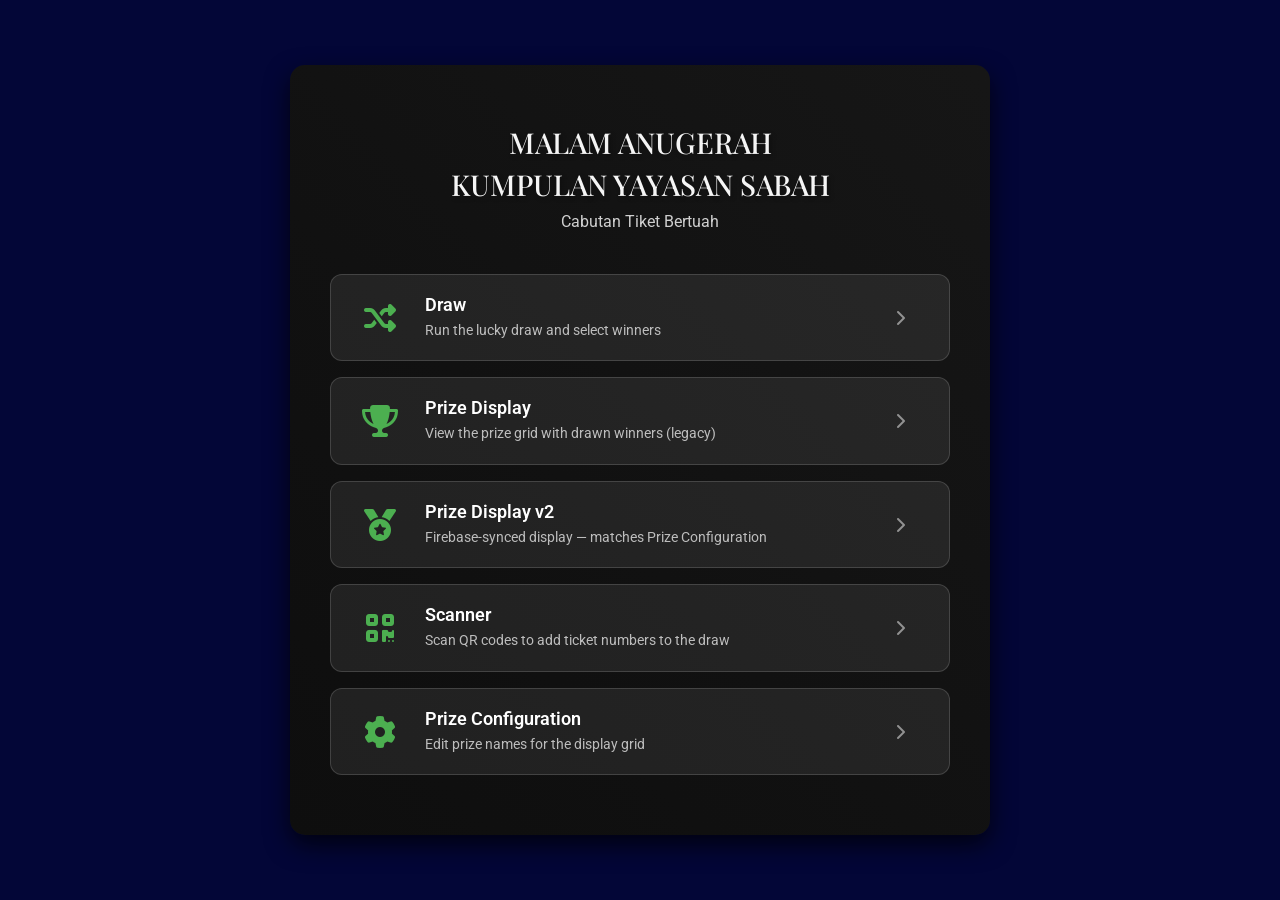
<file: index.html>
<!DOCTYPE html>
<html lang="en">
<head>
    <meta charset="UTF-8">
    <meta name="viewport" content="width=device-width, initial-scale=1.0">
    <link href="https://cdn.jsdelivr.net/npm/bootstrap@5.3.0/dist/css/bootstrap.min.css" rel="stylesheet">
    <link href="https://fonts.googleapis.com/css2?family=Playfair+Display:wght@700&family=Roboto:wght@400&display=swap" rel="stylesheet">
    <link rel="stylesheet" href="https://cdnjs.cloudflare.com/ajax/libs/font-awesome/6.4.0/css/all.min.css">
    <title>MAKYS - Malam Anugerah Kumpulan Yayasan Sabah</title>
    <style>
        body {
            background-color: #030637;
            font-family: 'Roboto', sans-serif;
            color: #f5f5f5;
            min-height: 100vh;
            display: flex;
            flex-direction: column;
            align-items: center;
            justify-content: center;
            padding: 20px;
        }

        .hub-container {
            max-width: 700px;
            width: 100%;
            background: linear-gradient(45deg, #000000, #0A0A0A, #111111, #1A1A1A, #222222);
            background-size: 400% 400%;
            animation: gradientBG 15s ease infinite;
            border-radius: 15px;
            box-shadow: 0 10px 25px rgba(0, 0, 0, 0.7);
            padding: 60px 40px;
            text-align: center;
        }

        @keyframes gradientBG {
            0% { background-position: 0% 50%; }
            50% { background-position: 100% 50%; }
            100% { background-position: 0% 50%; }
        }

        h1 {
            font-family: 'Playfair Display', serif;
            font-size: 1.8rem;
            margin-bottom: 0.5rem;
            text-shadow: 2px 2px 5px rgba(0, 0, 0, 0.3);
        }

        .subtitle {
            font-size: 1rem;
            color: rgba(255, 255, 255, 0.8);
            margin-bottom: 2.5rem;
        }

        .nav-cards {
            display: flex;
            flex-direction: column;
            gap: 1rem;
        }

        .nav-card {
            display: flex;
            align-items: center;
            gap: 1.25rem;
            padding: 1.25rem 1.5rem;
            background: rgba(255, 255, 255, 0.08);
            border: 1px solid rgba(255, 255, 255, 0.15);
            border-radius: 12px;
            color: #fff;
            text-decoration: none;
            transition: all 0.3s ease;
            text-align: left;
        }

        .nav-card:hover {
            background: rgba(255, 255, 255, 0.15);
            border-color: rgba(255, 255, 255, 0.3);
            transform: translateY(-2px);
            box-shadow: 0 8px 20px rgba(0, 0, 0, 0.3);
            color: #fff;
        }

        .nav-card i {
            font-size: 2rem;
            width: 50px;
            text-align: center;
            color: #4CAF50;
        }

        .nav-card-content h3 {
            font-size: 1.1rem;
            font-weight: 600;
            margin-bottom: 0.25rem;
        }

        .nav-card-content p {
            font-size: 0.85rem;
            color: rgba(255, 255, 255, 0.7);
            margin: 0;
        }

        @media (max-width: 576px) {
            .hub-container {
                padding: 40px 24px;
            }

            h1 {
                font-size: 1.4rem;
            }
        }
    </style>
</head>
<body>
    <div class="hub-container">
        <h1>MALAM ANUGERAH</h1>
        <h1>KUMPULAN YAYASAN SABAH</h1>
        <p class="subtitle">Cabutan Tiket Bertuah</p>

        <div class="nav-cards">
            <a href="Draw.html" class="nav-card">
                <i class="fas fa-random"></i>
                <div class="nav-card-content">
                    <h3>Draw</h3>
                    <p>Run the lucky draw and select winners</p>
                </div>
                <i class="fas fa-chevron-right" style="font-size: 1rem; color: rgba(255,255,255,0.5); margin-left: auto;"></i>
            </a>

            <a href="displayPrize.html" class="nav-card">
                <i class="fas fa-trophy"></i>
                <div class="nav-card-content">
                    <h3>Prize Display</h3>
                    <p>View the prize grid with drawn winners (legacy)</p>
                </div>
                <i class="fas fa-chevron-right" style="font-size: 1rem; color: rgba(255,255,255,0.5); margin-left: auto;"></i>
            </a>

            <a href="PrizeDisplay.html" class="nav-card">
                <i class="fas fa-medal"></i>
                <div class="nav-card-content">
                    <h3>Prize Display v2</h3>
                    <p>Firebase-synced display — matches Prize Configuration</p>
                </div>
                <i class="fas fa-chevron-right" style="font-size: 1rem; color: rgba(255,255,255,0.5); margin-left: auto;"></i>
            </a>

            <a href="Scanner01.html" class="nav-card">
                <i class="fas fa-qrcode"></i>
                <div class="nav-card-content">
                    <h3>Scanner</h3>
                    <p>Scan QR codes to add ticket numbers to the draw</p>
                </div>
                <i class="fas fa-chevron-right" style="font-size: 1rem; color: rgba(255,255,255,0.5); margin-left: auto;"></i>
            </a>

            <a href="PrizeConfig.html" class="nav-card">
                <i class="fas fa-cog"></i>
                <div class="nav-card-content">
                    <h3>Prize Configuration</h3>
                    <p>Edit prize names for the display grid</p>
                </div>
                <i class="fas fa-chevron-right" style="font-size: 1rem; color: rgba(255,255,255,0.5); margin-left: auto;"></i>
            </a>
        </div>
    </div>
</body>
</html>
</file>
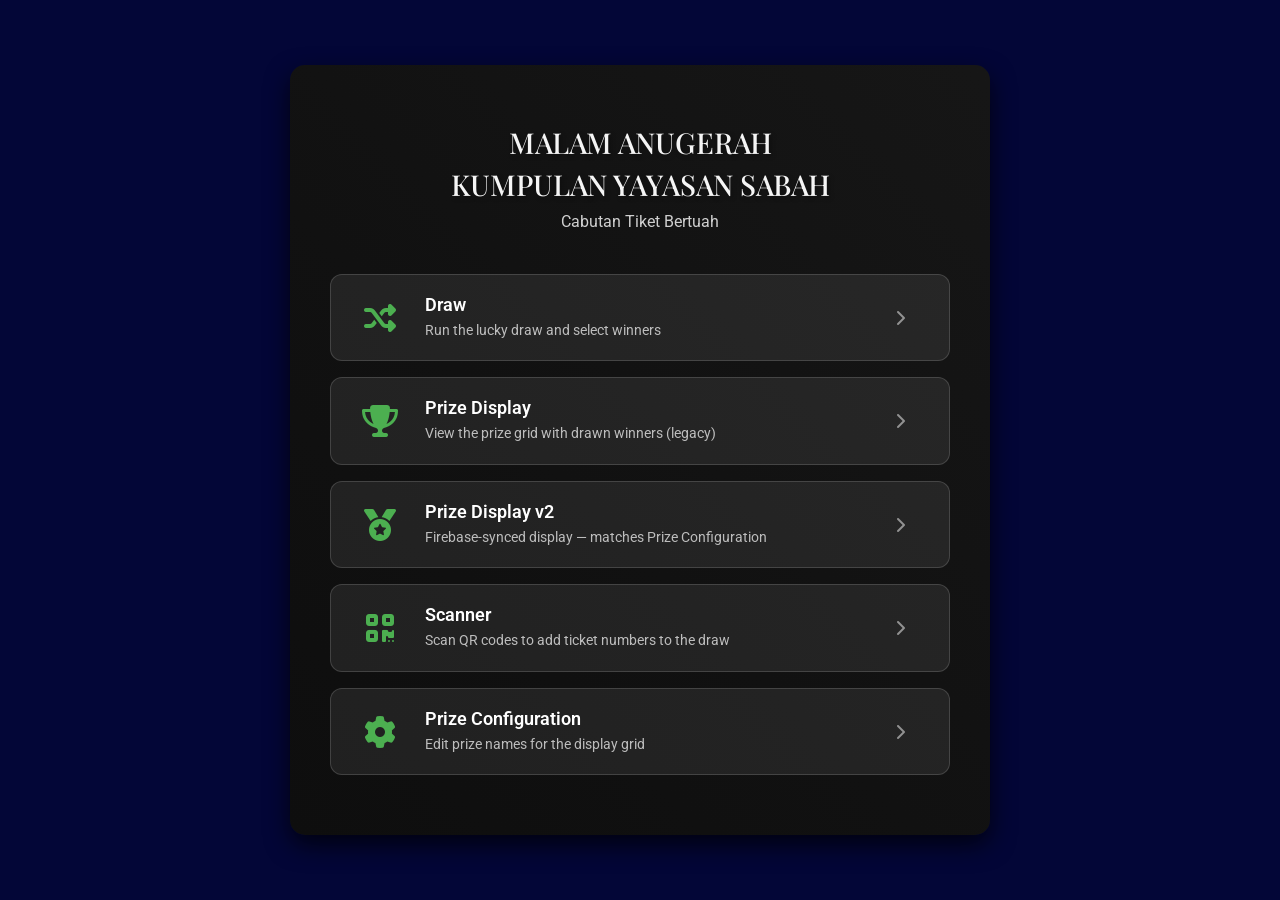
<file: makysdraw/index.html>
<!DOCTYPE html>
<html lang="en">
<head>
    <meta charset="UTF-8">
    <meta name="viewport" content="width=device-width, initial-scale=1.0">
    <link href="https://cdn.jsdelivr.net/npm/bootstrap@5.3.0/dist/css/bootstrap.min.css" rel="stylesheet">
    <link href="https://fonts.googleapis.com/css2?family=Playfair+Display:wght@700&family=Roboto:wght@400&display=swap" rel="stylesheet">
    <link rel="stylesheet" href="https://cdnjs.cloudflare.com/ajax/libs/font-awesome/6.4.0/css/all.min.css">
    <title>MAKYS - Malam Anugerah Kumpulan Yayasan Sabah</title>
    <style>
        body {
            background-color: #030637;
            font-family: 'Roboto', sans-serif;
            color: #f5f5f5;
            min-height: 100vh;
            display: flex;
            flex-direction: column;
            align-items: center;
            justify-content: center;
            padding: 20px;
        }

        .hub-container {
            max-width: 700px;
            width: 100%;
            background: linear-gradient(45deg, #000000, #0A0A0A, #111111, #1A1A1A, #222222);
            background-size: 400% 400%;
            animation: gradientBG 15s ease infinite;
            border-radius: 15px;
            box-shadow: 0 10px 25px rgba(0, 0, 0, 0.7);
            padding: 60px 40px;
            text-align: center;
        }

        @keyframes gradientBG {
            0% { background-position: 0% 50%; }
            50% { background-position: 100% 50%; }
            100% { background-position: 0% 50%; }
        }

        h1 {
            font-family: 'Playfair Display', serif;
            font-size: 1.8rem;
            margin-bottom: 0.5rem;
            text-shadow: 2px 2px 5px rgba(0, 0, 0, 0.3);
        }

        .subtitle {
            font-size: 1rem;
            color: rgba(255, 255, 255, 0.8);
            margin-bottom: 2.5rem;
        }

        .nav-cards {
            display: flex;
            flex-direction: column;
            gap: 1rem;
        }

        .nav-card {
            display: flex;
            align-items: center;
            gap: 1.25rem;
            padding: 1.25rem 1.5rem;
            background: rgba(255, 255, 255, 0.08);
            border: 1px solid rgba(255, 255, 255, 0.15);
            border-radius: 12px;
            color: #fff;
            text-decoration: none;
            transition: all 0.3s ease;
            text-align: left;
        }

        .nav-card:hover {
            background: rgba(255, 255, 255, 0.15);
            border-color: rgba(255, 255, 255, 0.3);
            transform: translateY(-2px);
            box-shadow: 0 8px 20px rgba(0, 0, 0, 0.3);
            color: #fff;
        }

        .nav-card i {
            font-size: 2rem;
            width: 50px;
            text-align: center;
            color: #4CAF50;
        }

        .nav-card-content h3 {
            font-size: 1.1rem;
            font-weight: 600;
            margin-bottom: 0.25rem;
        }

        .nav-card-content p {
            font-size: 0.85rem;
            color: rgba(255, 255, 255, 0.7);
            margin: 0;
        }

        @media (max-width: 576px) {
            .hub-container {
                padding: 40px 24px;
            }

            h1 {
                font-size: 1.4rem;
            }
        }
    </style>
</head>
<body>
    <div class="hub-container">
        <h1>MALAM ANUGERAH</h1>
        <h1>KUMPULAN YAYASAN SABAH</h1>
        <p class="subtitle">Cabutan Tiket Bertuah</p>

        <div class="nav-cards">
            <a href="Draw.html" class="nav-card">
                <i class="fas fa-random"></i>
                <div class="nav-card-content">
                    <h3>Draw</h3>
                    <p>Run the lucky draw and select winners</p>
                </div>
                <i class="fas fa-chevron-right" style="font-size: 1rem; color: rgba(255,255,255,0.5); margin-left: auto;"></i>
            </a>

            <a href="displayPrize.html" class="nav-card">
                <i class="fas fa-trophy"></i>
                <div class="nav-card-content">
                    <h3>Prize Display</h3>
                    <p>View the prize grid with drawn winners (legacy)</p>
                </div>
                <i class="fas fa-chevron-right" style="font-size: 1rem; color: rgba(255,255,255,0.5); margin-left: auto;"></i>
            </a>

            <a href="PrizeDisplay.html" class="nav-card">
                <i class="fas fa-medal"></i>
                <div class="nav-card-content">
                    <h3>Prize Display v2</h3>
                    <p>Firebase-synced display — matches Prize Configuration</p>
                </div>
                <i class="fas fa-chevron-right" style="font-size: 1rem; color: rgba(255,255,255,0.5); margin-left: auto;"></i>
            </a>

            <a href="Scanner01.html" class="nav-card">
                <i class="fas fa-qrcode"></i>
                <div class="nav-card-content">
                    <h3>Scanner</h3>
                    <p>Scan QR codes to add ticket numbers to the draw</p>
                </div>
                <i class="fas fa-chevron-right" style="font-size: 1rem; color: rgba(255,255,255,0.5); margin-left: auto;"></i>
            </a>

            <a href="PrizeConfig.html" class="nav-card">
                <i class="fas fa-cog"></i>
                <div class="nav-card-content">
                    <h3>Prize Configuration</h3>
                    <p>Edit prize names for the display grid</p>
                </div>
                <i class="fas fa-chevron-right" style="font-size: 1rem; color: rgba(255,255,255,0.5); margin-left: auto;"></i>
            </a>
        </div>
    </div>
</body>
</html>
</file>
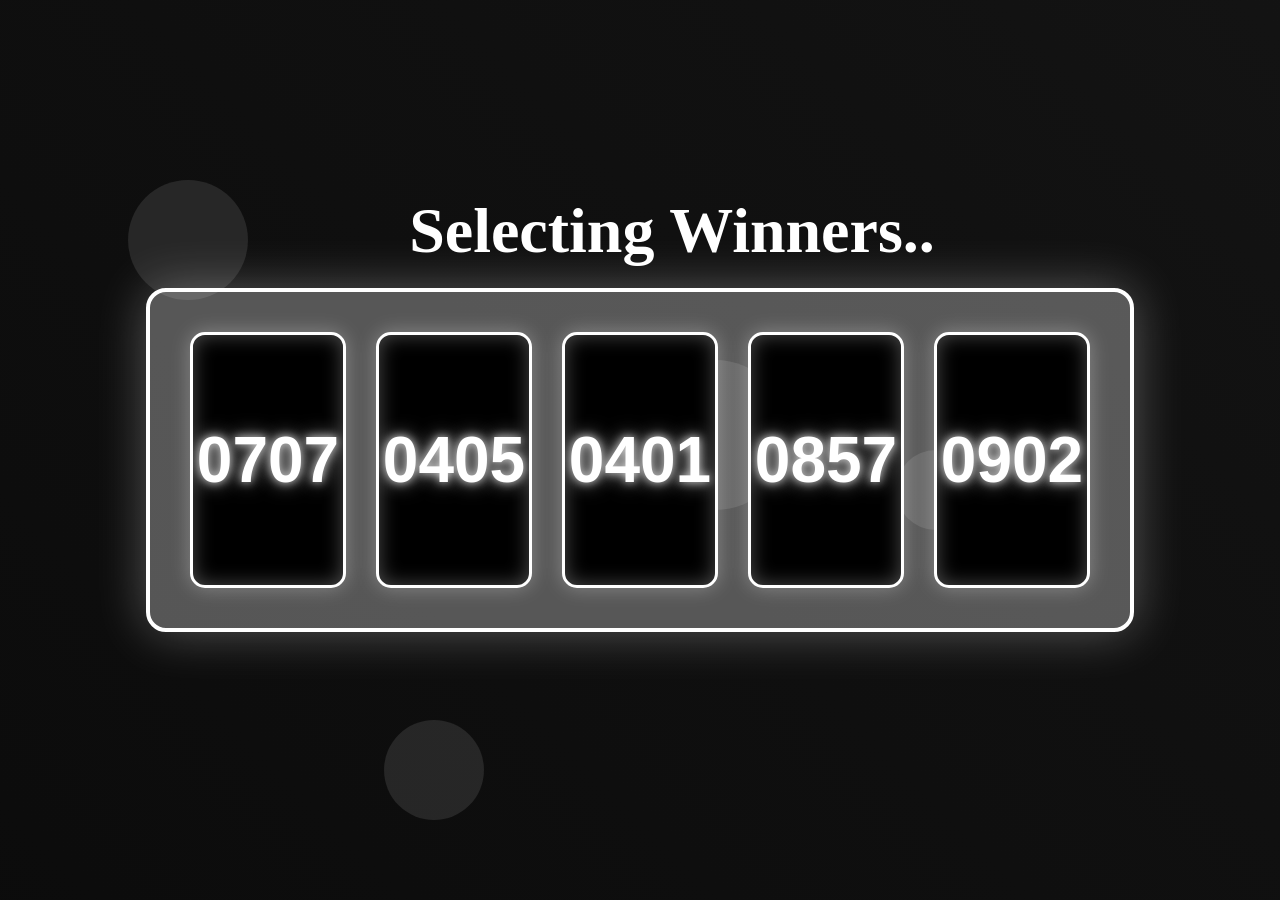
<file: slotmac.html>
<!DOCTYPE html>
<html lang="en">
<head>
    <meta charset="UTF-8">
    <meta name="viewport" content="width=device-width, initial-scale=1.0">
    <title>Loading Animation</title>
    <style>
        /* General Styles */
        body {
            margin: 0;
            height: 100vh;
            overflow: hidden;
            background: linear-gradient(45deg, #000000, #0a0a0a, #111111, #1a1a1a, #222222);
            background-size: 400% 400%;
            animation: gradientBG 15s ease infinite;
            font-family: 'Arial', sans-serif;
            color: white;
            display: flex;
            flex-direction: column;
            justify-content: center;
            align-items: center;
        }

        /* Animated gradient background */
        @keyframes gradientBG {
            0% { background-position: 0% 50%; }
            50% { background-position: 100% 50%; }
            100% { background-position: 0% 50%; }
        }

        /* Floating shapes (circles) */
        .floating-shapes {
            position: absolute;
            top: 0;
            left: 0;
            width: 100%;
            height: 100%;
            overflow: hidden;
        }

        .floating-shapes div {
            position: absolute;
            background: rgba(255, 255, 255, 0.1);
            border-radius: 50%;
            animation: float 10s infinite ease-in-out;
        }

        /* Randomize size and position of floating shapes */
        .floating-shapes div:nth-child(1) {
            width: 120px;
            height: 120px;
            top: 20%;
            left: 10%;
            animation-duration: 8s;
        }

        .floating-shapes div:nth-child(2) {
            width: 80px;
            height: 80px;
            top: 50%;
            left: 70%;
            animation-duration: 12s;
        }

        .floating-shapes div:nth-child(3) {
            width: 100px;
            height: 100px;
            top: 80%;
            left: 30%;
            animation-duration: 10s;
        }

        .floating-shapes div:nth-child(4) {
            width: 150px;
            height: 150px;
            top: 40%;
            left: 50%;
            animation-duration: 15s;
        }

        /* Floating animation */
        @keyframes float {
            0% { transform: translateY(0) rotate(0deg); }
            50% { transform: translateY(-20px) rotate(180deg); }
            100% { transform: translateY(0) rotate(360deg); }
        }

        /* Sparkling effect */
        .sparkles {
            position: absolute;
            top: 0;
            left: 0;
            width: 100%;
            height: 100%;
            overflow: hidden;
        }

        .sparkles div {
            position: absolute;
            width: 4px;
            height: 4px;
            background: rgba(255, 255, 255, 0.8);
            border-radius: 50%;
            animation: sparkle 2s infinite ease-in-out;
        }

        /* Sparkle animation */
        @keyframes sparkle {
            0% { opacity: 0; transform: scale(0); }
            50% { opacity: 1; transform: scale(1); }
            100% { opacity: 0; transform: scale(0); }
        }

        /* Slot Machine Container */
        .slot-machine {
            display: flex;
            gap: 30px;
            padding: 40px;
            background: rgba(255, 255, 255, 0.3);
            border-radius: 20px;
            box-shadow: 0 0 50px rgba(255, 255, 255, 0.3);
            border: 4px solid #ffffff;
            position: relative;
            z-index: 10;
            transform: translateY(-20px); /* Moves the slot machine higher */
        }

        /* Carousel Container */
        .carousel {
            width: 150px;
            height: 250px;
            overflow: hidden;
            position: relative;
            background: #000000;
            border-radius: 15px;
            border: 3px solid #ffffff;
            box-shadow: inset 0 0 20px rgba(255, 255, 255, 0.3), 0 0 20px rgba(255, 255, 255, 0.3);
        }

        /* Carousel Items */
        .carousel-items {
            position: absolute;
            top: 0;
            left: 0;
            width: 100%;
        }

        .carousel-item {
            height: 250px;
            display: flex;
            justify-content: center;
            align-items: center;
            font-size: 4rem;
            font-weight: bold;
            color: #ffffff;
            text-shadow: 0 0 10px rgba(255, 255, 255, 0.8), 0 0 20px rgba(255, 255, 255, 0.6);
        }

        /* Animation */
        @keyframes scroll {
            0% { transform: translateY(0); }
            100% { transform: translateY(-100%); }
        }

        /* Heading container */
        h1 {
            margin-bottom: 40px;
            font-size: 4rem;
            font-family: 'Georgia', serif;
            color: #ffffff;
            position: relative;
            z-index: 10;
            display: flex;
            justify-content: center;
            align-items: center;
            text-align: center;
            margin-top: -55px; /* Moves the text higher */
        }

        /* Loading dots */
        .loading-dots {
            display: inline-block;
            width: 3ch;
            text-align: left;
        }

        /* Style for "Done!" text */
        .done-text {
            color: #00ff00;
            text-align: center;
        }
    </style>
</head>
<body>
    <!-- Animated background elements -->
    <div class="floating-shapes">
        <div></div>
        <div></div>
        <div></div>
        <div></div>
    </div>
    <div class="sparkles" id="sparkles"></div>

    <!-- Heading with static text and animated dots -->
    <h1 id="heading">
        &emsp;&emsp;Selecting Winners
        <span class="loading-dots"></span>
    </h1>

    <!-- Slot Machine Container -->
    <div class="slot-machine">
        <!-- Carousel 1 -->
        <div class="carousel">
            <div class="carousel-items" id="carousel1"></div>
        </div>

        <!-- Carousel 2 -->
        <div class="carousel">
            <div class="carousel-items" id="carousel2"></div>
        </div>

        <!-- Carousel 3 -->
        <div class="carousel">
            <div class="carousel-items" id="carousel3"></div>
        </div>

        <!-- Carousel 4 -->
        <div class="carousel">
            <div class="carousel-items" id="carousel4"></div>
        </div>

        <!-- Carousel 5 -->
        <div class="carousel">
            <div class="carousel-items" id="carousel5"></div>
        </div>
    </div>

    <!-- Audio for spinning sound effect -->
    <audio id="spinningSound" loop>
        <source src="spinning-sound.mp3" type="audio/mpeg">
        Your browser does not support the audio element.
    </audio>

    <script>
        // Function to reset the animation
        function resetAnimation() {
            const heading = document.getElementById('heading');
            heading.innerHTML = "&emsp;&emsp;Selecting Winners<span class='loading-dots'></span>";

            // Restart the loading dots animation
            animateLoadingDots();

            // Commented out the "Done!" functionality
            /*
            setTimeout(() => {
                heading.innerHTML = "<span class='done-text'>Done!</span>";
            }, 7000); // 7000 milliseconds = 7 seconds
            */
        }

        // Function to animate the loading dots
        function animateLoadingDots() {
            const dotsElement = document.querySelector('.loading-dots');
            let dots = '';
            let count = 0;

            const interval = setInterval(() => {
                dots = '.'.repeat(count % 3 + 1); // Cycle through 1, 2, 3 dots
                dotsElement.textContent = dots;
                count++;
            }, 500); // Update every 500ms
        }

        // Get the audio element
const spinningSound = document.getElementById("spinningSound");

function animateCarousels() {
    const carousels = [
        document.getElementById('carousel1'),
        document.getElementById('carousel2'),
        document.getElementById('carousel3'),
        document.getElementById('carousel4'),
        document.getElementById('carousel5')
    ];

    // Generate an array of numbers from 0001 to 1500
    const numbers = Array.from({ length: 1500 }, (_, i) => (i + 1).toString().padStart(4, '0'));

    carousels.forEach((carousel, index) => {
        // Clear existing items
        carousel.innerHTML = '';

        // Shuffle the numbers array to randomize the order
        const shuffledNumbers = numbers.sort(() => Math.random() - 0.5);

        // Add 10 random 4-digit numbers to the carousel
        for (let i = 0; i < 10; i++) {
            const item = document.createElement('div');
            item.className = 'carousel-item';
            item.textContent = shuffledNumbers[i];
            carousel.appendChild(item);
        }

        // Animate the carousel
        const duration = 3000 + index * 500; // Staggered animation duration
        carousel.style.animation = `scroll ${duration}ms linear infinite`;

        // Play the sound when the animation starts
        if (index === 0) {
            spinningSound.currentTime = 0; // Restart the sound
            spinningSound.play();
        }

        // Stop the sound when the last animation completes
        setTimeout(() => {
            if (index === carousels.length - 1) {
                spinningSound.pause();
            }
        }, duration);
    });
}


        // Start the loading dots animation
        animateLoadingDots();

        // Reset the animation when the page loads (for the first time)
        resetAnimation();

        // Populate and animate carousels
        animateCarousels();
    </script>
</body>
</html>
</file>
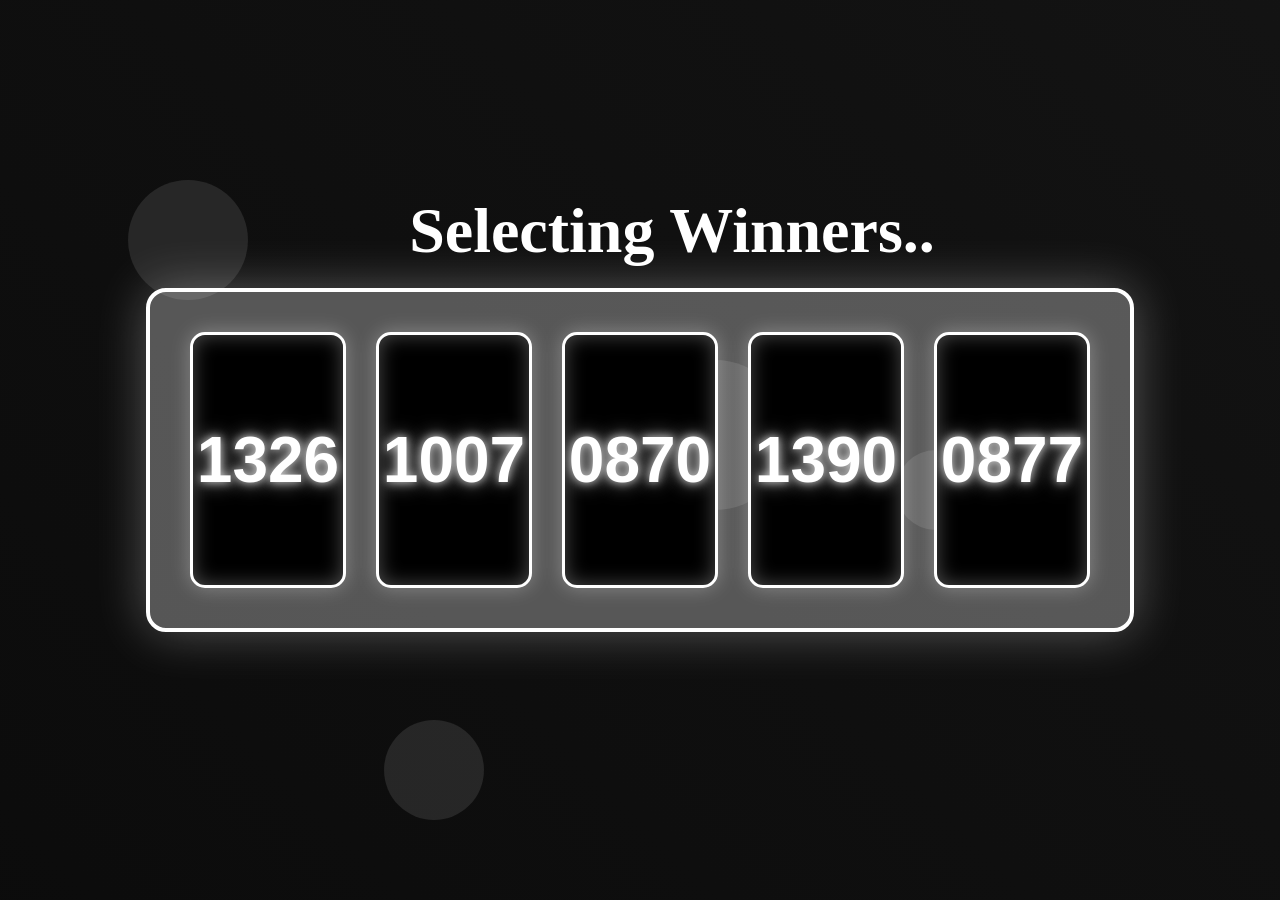
<file: makysdraw/slotmac.html>
<!DOCTYPE html>
<html lang="en">
<head>
    <meta charset="UTF-8">
    <meta name="viewport" content="width=device-width, initial-scale=1.0">
    <title>Loading Animation</title>
    <style>
        /* General Styles */
        body {
            margin: 0;
            height: 100vh;
            overflow: hidden;
            background: linear-gradient(45deg, #000000, #0a0a0a, #111111, #1a1a1a, #222222);
            background-size: 400% 400%;
            animation: gradientBG 15s ease infinite;
            font-family: 'Arial', sans-serif;
            color: white;
            display: flex;
            flex-direction: column;
            justify-content: center;
            align-items: center;
        }

        /* Animated gradient background */
        @keyframes gradientBG {
            0% { background-position: 0% 50%; }
            50% { background-position: 100% 50%; }
            100% { background-position: 0% 50%; }
        }

        /* Floating shapes (circles) */
        .floating-shapes {
            position: absolute;
            top: 0;
            left: 0;
            width: 100%;
            height: 100%;
            overflow: hidden;
        }

        .floating-shapes div {
            position: absolute;
            background: rgba(255, 255, 255, 0.1);
            border-radius: 50%;
            animation: float 10s infinite ease-in-out;
        }

        /* Randomize size and position of floating shapes */
        .floating-shapes div:nth-child(1) {
            width: 120px;
            height: 120px;
            top: 20%;
            left: 10%;
            animation-duration: 8s;
        }

        .floating-shapes div:nth-child(2) {
            width: 80px;
            height: 80px;
            top: 50%;
            left: 70%;
            animation-duration: 12s;
        }

        .floating-shapes div:nth-child(3) {
            width: 100px;
            height: 100px;
            top: 80%;
            left: 30%;
            animation-duration: 10s;
        }

        .floating-shapes div:nth-child(4) {
            width: 150px;
            height: 150px;
            top: 40%;
            left: 50%;
            animation-duration: 15s;
        }

        /* Floating animation */
        @keyframes float {
            0% { transform: translateY(0) rotate(0deg); }
            50% { transform: translateY(-20px) rotate(180deg); }
            100% { transform: translateY(0) rotate(360deg); }
        }

        /* Sparkling effect */
        .sparkles {
            position: absolute;
            top: 0;
            left: 0;
            width: 100%;
            height: 100%;
            overflow: hidden;
        }

        .sparkles div {
            position: absolute;
            width: 4px;
            height: 4px;
            background: rgba(255, 255, 255, 0.8);
            border-radius: 50%;
            animation: sparkle 2s infinite ease-in-out;
        }

        /* Sparkle animation */
        @keyframes sparkle {
            0% { opacity: 0; transform: scale(0); }
            50% { opacity: 1; transform: scale(1); }
            100% { opacity: 0; transform: scale(0); }
        }

        /* Slot Machine Container */
        .slot-machine {
            display: flex;
            gap: 30px;
            padding: 40px;
            background: rgba(255, 255, 255, 0.3);
            border-radius: 20px;
            box-shadow: 0 0 50px rgba(255, 255, 255, 0.3);
            border: 4px solid #ffffff;
            position: relative;
            z-index: 10;
            transform: translateY(-20px); /* Moves the slot machine higher */
        }

        /* Carousel Container */
        .carousel {
            width: 150px;
            height: 250px;
            overflow: hidden;
            position: relative;
            background: #000000;
            border-radius: 15px;
            border: 3px solid #ffffff;
            box-shadow: inset 0 0 20px rgba(255, 255, 255, 0.3), 0 0 20px rgba(255, 255, 255, 0.3);
        }

        /* Carousel Items */
        .carousel-items {
            position: absolute;
            top: 0;
            left: 0;
            width: 100%;
        }

        .carousel-item {
            height: 250px;
            display: flex;
            justify-content: center;
            align-items: center;
            font-size: 4rem;
            font-weight: bold;
            color: #ffffff;
            text-shadow: 0 0 10px rgba(255, 255, 255, 0.8), 0 0 20px rgba(255, 255, 255, 0.6);
        }

        /* Animation */
        @keyframes scroll {
            0% { transform: translateY(0); }
            100% { transform: translateY(-100%); }
        }

        /* Heading container */
        h1 {
            margin-bottom: 40px;
            font-size: 4rem;
            font-family: 'Georgia', serif;
            color: #ffffff;
            position: relative;
            z-index: 10;
            display: flex;
            justify-content: center;
            align-items: center;
            text-align: center;
            margin-top: -55px; /* Moves the text higher */
        }

        /* Loading dots */
        .loading-dots {
            display: inline-block;
            width: 3ch;
            text-align: left;
        }

        /* Style for "Done!" text */
        .done-text {
            color: #00ff00;
            text-align: center;
        }
    </style>
</head>
<body>
    <!-- Animated background elements -->
    <div class="floating-shapes">
        <div></div>
        <div></div>
        <div></div>
        <div></div>
    </div>
    <div class="sparkles" id="sparkles"></div>

    <!-- Heading with static text and animated dots -->
    <h1 id="heading">
        &emsp;&emsp;Selecting Winners
        <span class="loading-dots"></span>
    </h1>

    <!-- Slot Machine Container -->
    <div class="slot-machine">
        <!-- Carousel 1 -->
        <div class="carousel">
            <div class="carousel-items" id="carousel1"></div>
        </div>

        <!-- Carousel 2 -->
        <div class="carousel">
            <div class="carousel-items" id="carousel2"></div>
        </div>

        <!-- Carousel 3 -->
        <div class="carousel">
            <div class="carousel-items" id="carousel3"></div>
        </div>

        <!-- Carousel 4 -->
        <div class="carousel">
            <div class="carousel-items" id="carousel4"></div>
        </div>

        <!-- Carousel 5 -->
        <div class="carousel">
            <div class="carousel-items" id="carousel5"></div>
        </div>
    </div>

    <!-- Audio for spinning sound effect -->
    <audio id="spinningSound" loop>
        <source src="spinning-sound.mp3" type="audio/mpeg">
        Your browser does not support the audio element.
    </audio>

    <script>
        // Function to reset the animation
        function resetAnimation() {
            const heading = document.getElementById('heading');
            heading.innerHTML = "&emsp;&emsp;Selecting Winners<span class='loading-dots'></span>";

            // Restart the loading dots animation
            animateLoadingDots();

            // Commented out the "Done!" functionality
            /*
            setTimeout(() => {
                heading.innerHTML = "<span class='done-text'>Done!</span>";
            }, 7000); // 7000 milliseconds = 7 seconds
            */
        }

        // Function to animate the loading dots
        function animateLoadingDots() {
            const dotsElement = document.querySelector('.loading-dots');
            let dots = '';
            let count = 0;

            const interval = setInterval(() => {
                dots = '.'.repeat(count % 3 + 1); // Cycle through 1, 2, 3 dots
                dotsElement.textContent = dots;
                count++;
            }, 500); // Update every 500ms
        }

        // Get the audio element
const spinningSound = document.getElementById("spinningSound");

function animateCarousels() {
    const carousels = [
        document.getElementById('carousel1'),
        document.getElementById('carousel2'),
        document.getElementById('carousel3'),
        document.getElementById('carousel4'),
        document.getElementById('carousel5')
    ];

    // Generate an array of numbers from 0001 to 1500
    const numbers = Array.from({ length: 1500 }, (_, i) => (i + 1).toString().padStart(4, '0'));

    carousels.forEach((carousel, index) => {
        // Clear existing items
        carousel.innerHTML = '';

        // Shuffle the numbers array to randomize the order
        const shuffledNumbers = numbers.sort(() => Math.random() - 0.5);

        // Add 10 random 4-digit numbers to the carousel
        for (let i = 0; i < 10; i++) {
            const item = document.createElement('div');
            item.className = 'carousel-item';
            item.textContent = shuffledNumbers[i];
            carousel.appendChild(item);
        }

        // Animate the carousel
        const duration = 3000 + index * 500; // Staggered animation duration
        carousel.style.animation = `scroll ${duration}ms linear infinite`;

        // Play the sound when the animation starts
        if (index === 0) {
            spinningSound.currentTime = 0; // Restart the sound
            spinningSound.play();
        }

        // Stop the sound when the last animation completes
        setTimeout(() => {
            if (index === carousels.length - 1) {
                spinningSound.pause();
            }
        }, duration);
    });
}


        // Start the loading dots animation
        animateLoadingDots();

        // Reset the animation when the page loads (for the first time)
        resetAnimation();

        // Populate and animate carousels
        animateCarousels();
    </script>
</body>
</html>
</file>
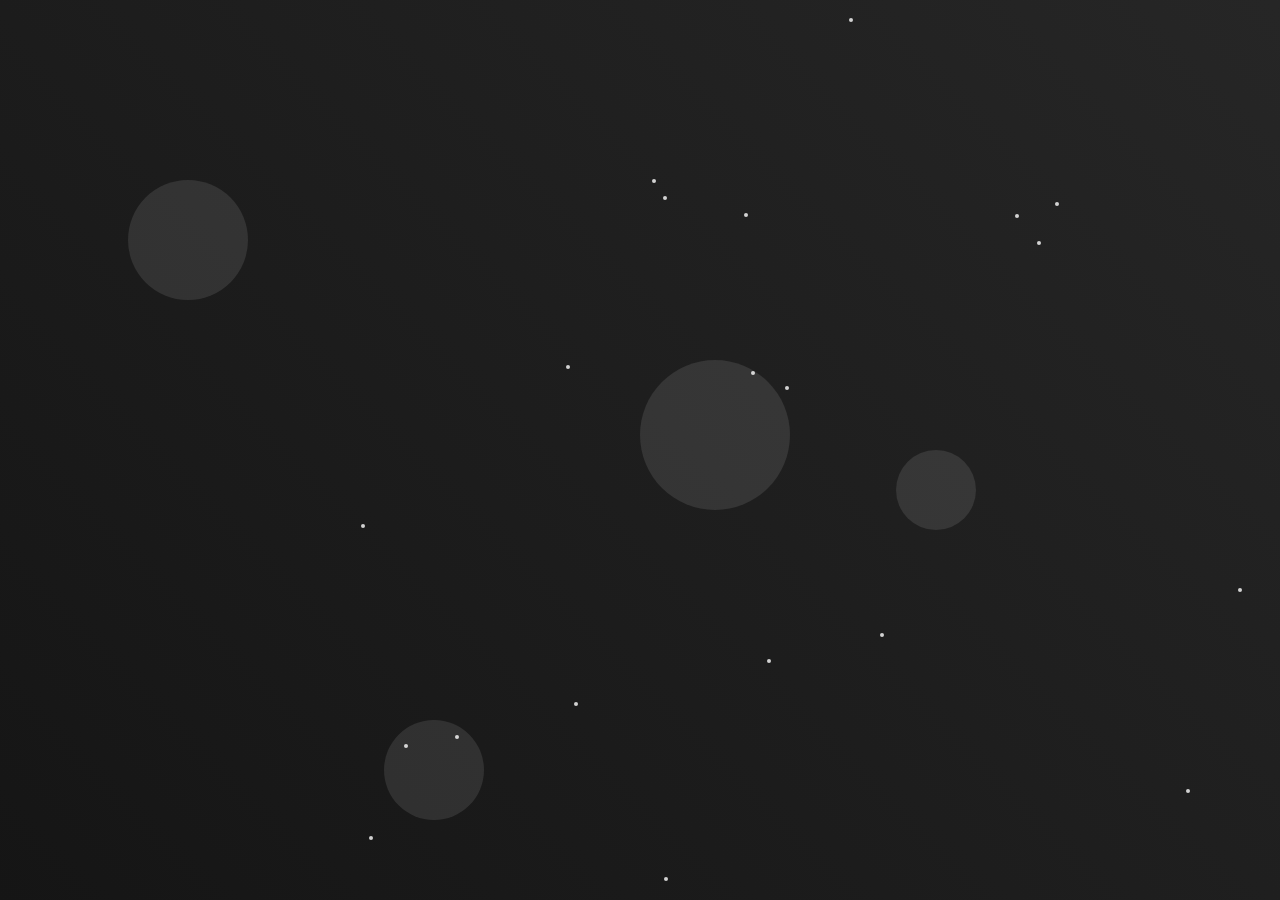
<file: makysdraw/Side Pages/BG4C1.html>
<!DOCTYPE html>
<html lang="en">
<head>
    <meta charset="UTF-8">
    <meta name="viewport" content="width=device-width, initial-scale=1.0">
    <title>Dark-Themed Lucky Draw with Randomized Sparkles</title>
    <style>
        /* Basic reset */
        * {
            margin: 0;
            padding: 0;
            box-sizing: border-box;
        }

        /* Full-screen background with dark gradient */
        body {
            margin: 0;
            height: 100vh;
            overflow: hidden;
            background: linear-gradient(45deg, #000000, #111111, #222222, #333333, #444444);
            background-size: 400% 400%;
            animation: gradientBG 15s ease infinite;
        }

        /* Animated gradient background */
        @keyframes gradientBG {
            0% {
                background-position: 0% 50%;
            }
            50% {
                background-position: 100% 50%;
            }
            100% {
                background-position: 0% 50%;
            }
        }

        /* Floating shapes (circles) */
        .floating-shapes {
            position: absolute;
            top: 0;
            left: 0;
            width: 100%;
            height: 100%;
            overflow: hidden;
        }

        .floating-shapes div {
            position: absolute;
            background: rgba(255, 255, 255, 0.1); /* Very subtle white shapes */
            border-radius: 50%;
            animation: float 10s infinite ease-in-out;
        }

        /* Randomize size and position of floating shapes */
        .floating-shapes div:nth-child(1) {
            width: 120px;
            height: 120px;
            top: 20%;
            left: 10%;
            animation-duration: 8s;
        }

        .floating-shapes div:nth-child(2) {
            width: 80px;
            height: 80px;
            top: 50%;
            left: 70%;
            animation-duration: 12s;
        }

        .floating-shapes div:nth-child(3) {
            width: 100px;
            height: 100px;
            top: 80%;
            left: 30%;
            animation-duration: 10s;
        }

        .floating-shapes div:nth-child(4) {
            width: 150px;
            height: 150px;
            top: 40%;
            left: 50%;
            animation-duration: 15s;
        }

        /* Floating animation */
        @keyframes float {
            0% {
                transform: translateY(0) rotate(0deg);
            }
            50% {
                transform: translateY(-20px) rotate(180deg);
            }
            100% {
                transform: translateY(0) rotate(360deg);
            }
        }

        /* Sparkling effect */
        .sparkles {
            position: absolute;
            top: 0;
            left: 0;
            width: 100%;
            height: 100%;
            overflow: hidden;
        }

        .sparkles div {
            position: absolute;
            width: 4px;
            height: 4px;
            background: rgba(255, 255, 255, 0.8); /* Bright sparkles */
            border-radius: 50%;
            animation: sparkle 2s infinite ease-in-out;
        }

        /* Sparkle animation */
        @keyframes sparkle {
            0% {
                opacity: 0;
                transform: scale(0);
            }
            50% {
                opacity: 1;
                transform: scale(1);
            }
            100% {
                opacity: 0;
                transform: scale(0);
            }
        }

        /* Lucky Draw content */
        .content {
            position: relative;
            z-index: 10;
            text-align: center;
            padding-top: 20%;
        }

        .content h1 {
            color: white;
            font-size: 3rem;
            margin-bottom: 20px;
            text-shadow: 2px 2px 4px rgba(0, 0, 0, 0.5);
        }

        .content button {
            padding: 10px 20px;
            font-size: 1.2rem;
            background: white;
            color: black;
            border: none;
            cursor: pointer;
            transition: background 0.3s ease;
        }

        .content button:hover {
            background: #dddddd;
        }
    </style>
</head>
<body>
    <!-- Animated background elements -->
    <div class="floating-shapes">
        <div></div>
        <div></div>
        <div></div>
        <div></div>
    </div>
    <div class="sparkles" id="sparkles"></div>

    <!-- Lucky Draw content -->
    <!-- <div class="content">
        <h1>🎉 Lucky Draw 🎉</h1>
        <button>Start Draw</button>
    </div> -->

    <script>
        // Function to create sparkles with random positions
        function createSparkles() {
            const sparklesContainer = document.getElementById('sparkles');
            const numSparkles = 20; // Number of sparkles

            for (let i = 0; i < numSparkles; i++) {
                const sparkle = document.createElement('div');
                sparkle.classList.add('sparkle');

                // Randomize position
                const x = Math.random() * window.innerWidth;
                const y = Math.random() * window.innerHeight;
                sparkle.style.left = `${x}px`;
                sparkle.style.top = `${y}px`;

                // Randomize animation delay
                const delay = Math.random() * 2; // 0 to 2 seconds
                sparkle.style.animationDelay = `${delay}s`;

                sparklesContainer.appendChild(sparkle);
            }
        }

        // Initialize sparkles
        createSparkles();
    </script>
</body>
</html>
</file>
